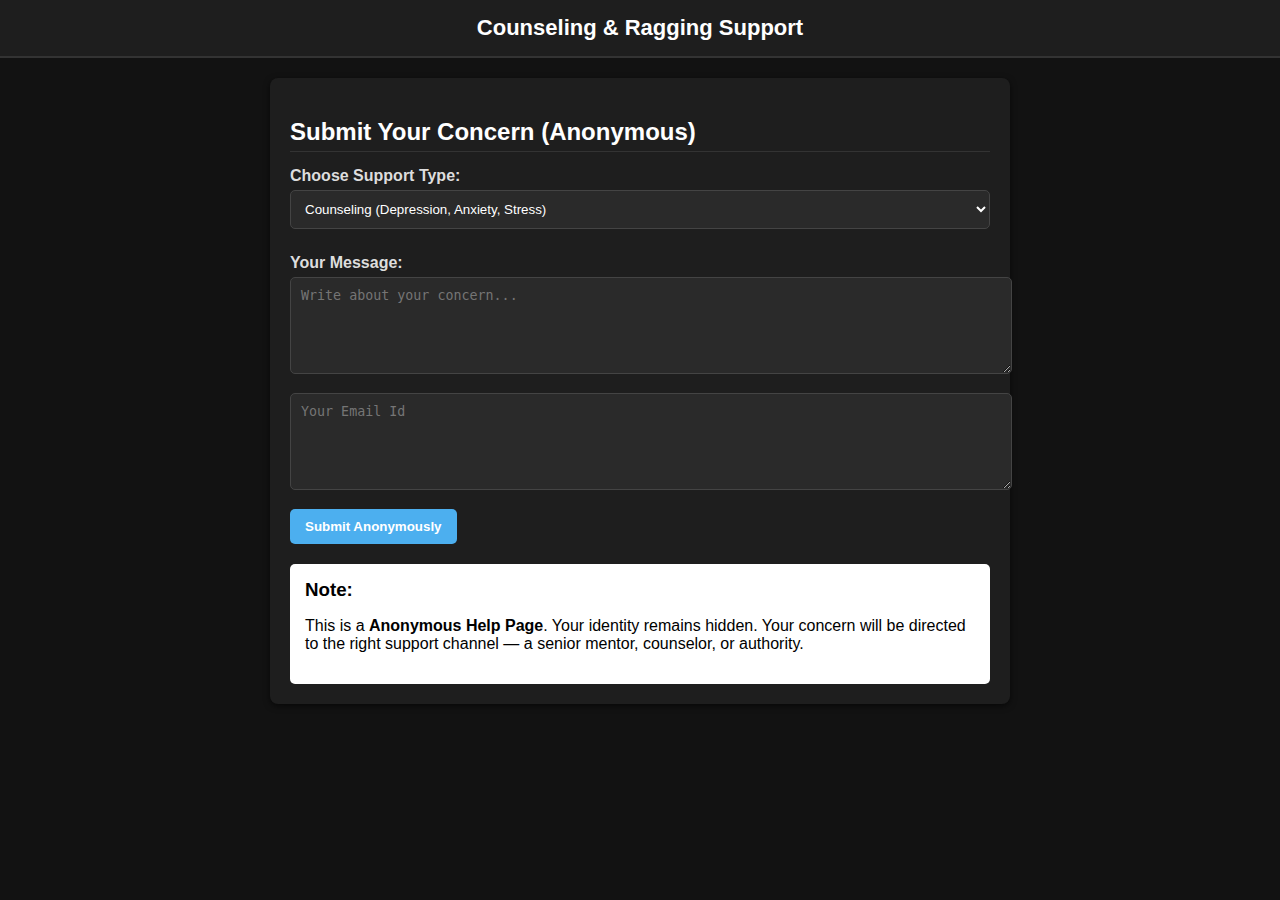
<file: other/councelling.html>
<!DOCTYPE html>
<html lang="en">
<head>
  <meta charset="UTF-8">
  <meta name="viewport" content="width=device-width, initial-scale=1.0">
  <title>Counseling & Ragging Support</title>
  <style>
    body {
      font-family: Arial, sans-serif;
      background: #121212;
      color: #ffffff;
      margin: 0;
      padding: 0;
    }

    header {
      background: #1e1e1e;
      padding: 15px;
      text-align: center;
      border-bottom: 2px solid #333;
    }

    header h1 {
      margin: 0;
      font-size: 22px;
    }

    .container {
      width: 90%;
      max-width: 700px;
      margin: 20px auto;
      background: #1e1e1e;
      padding: 20px;
      border-radius: 8px;
      box-shadow: 0 2px 6px rgba(0,0,0,0.6);
    }

    h2 {
      color: #ffffff;
      margin-bottom: 15px;
      border-bottom: 1px solid #333;
      padding-bottom: 5px;
    }

    label {
      display: block;
      margin: 10px 0 5px;
      font-weight: bold;
      color: #ddd;
    }

    input, textarea, select {
      width: 100%;
      padding: 10px;
      margin-bottom: 15px;
      border: 1px solid #444;
      border-radius: 5px;
      background: #2a2a2a;
      color: #ffffff;
    }

    textarea {
      resize: vertical;
    }

    button {
      background: #4cafef;
      color: white;
      padding: 10px 15px;
      border: none;
      border-radius: 5px;
      cursor: pointer;
      font-weight: bold;
    }

    button:hover {
      background: #379cd6;
    }

    .info {
      background: #ffffff;
      color: #000000;
      padding: 15px;
      border-radius: 5px;
      margin-top: 20px;
    }

    .info h3 {
      margin: 0 0 10px;
    }
  </style>
</head>
<body>

  <header>
    <h1>Counseling & Ragging Support</h1>
  </header>

  <div class="container">
    <h2>Submit Your Concern (Anonymous)</h2>
    <form>
      <label for="type">Choose Support Type:</label>
      <select id="type">
        <option>Counseling (Depression, Anxiety, Stress)</option>
        <option>Anti-Ragging Support</option>
        <option>Connect to Senior Mentor</option>
        <option>Report to Concerned Authority</option>
      </select>

      <label for="msg">Your Message:</label>
      <textarea id="msg" rows="5" placeholder="Write about your concern..."></textarea>
<textarea id="msg" rows="5" placeholder="Your Email Id"></textarea>
      <button type="submit">Submit Anonymously</button>
    </form>

    <div class="info">
      <h3>Note:</h3>
      <p>This is a <strong>Anonymous Help Page</strong>. Your identity remains hidden. Your concern will be directed to the right support channel — a senior mentor, counselor, or authority.</p>
    </div>
  </div>

</body>
</html>
</file>
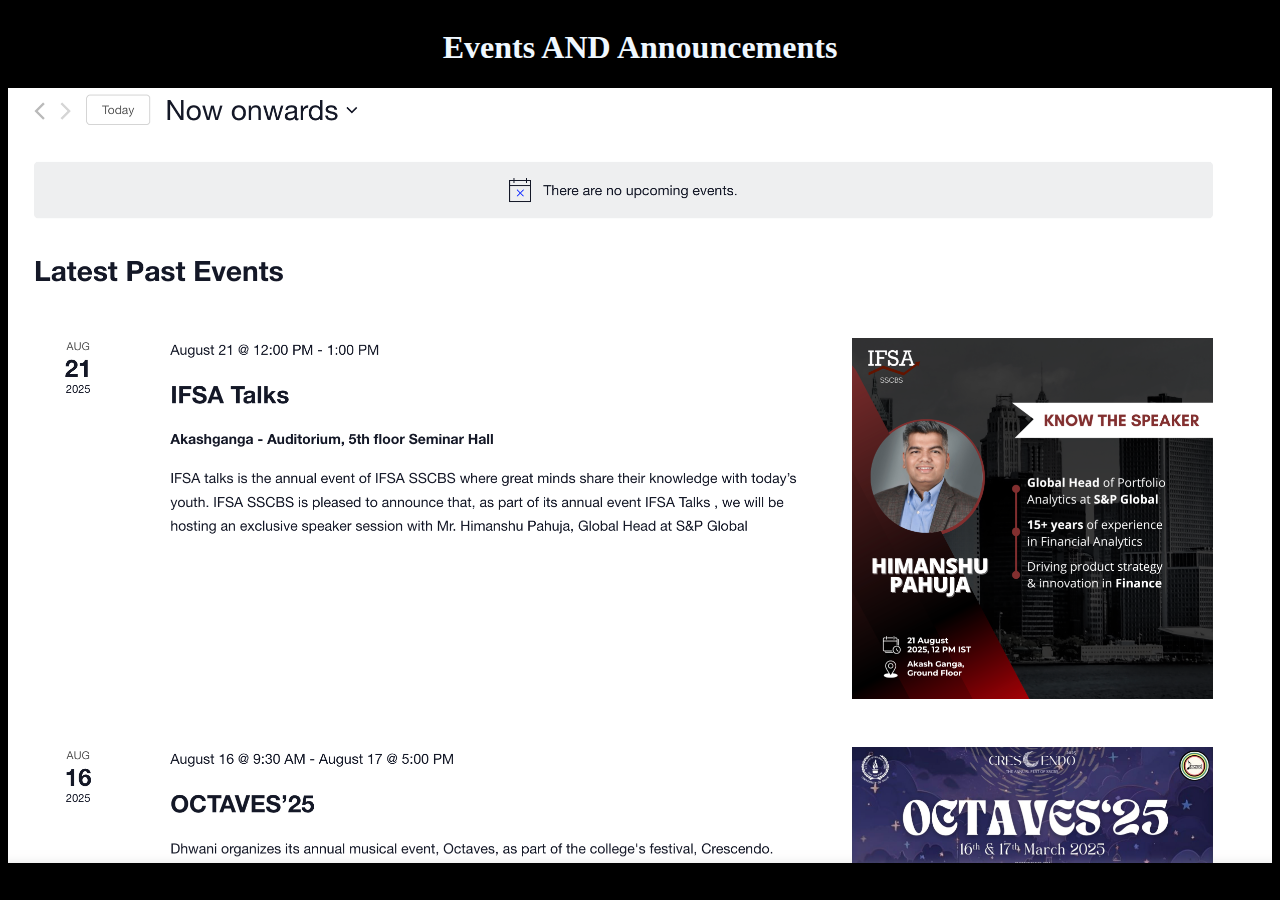
<file: other/events.html>
<!DOCTYPE html>
<html lang="en">
<head>
    <meta charset="UTF-8">
    <meta name="viewport" content="width=device-width, initial-scale=1.0">
    <title>Document</title>
</head>
<style>
    *{
        background: black;

    }
    .eklavya1{
        display: flex;
        justify-content: center;
        align-items: center;
        color: aliceblue;
    }
    img{
            width: 100%;
        }   
    @media (max-width:1500px) {
        img{
            width: 100%;
        }    
    }
</style>
<body>
   <div class="eklavya1"><h1>Events AND Announcements</h1></div>
   <img src="events1.png" alt="">
</body>
</html>
</file>
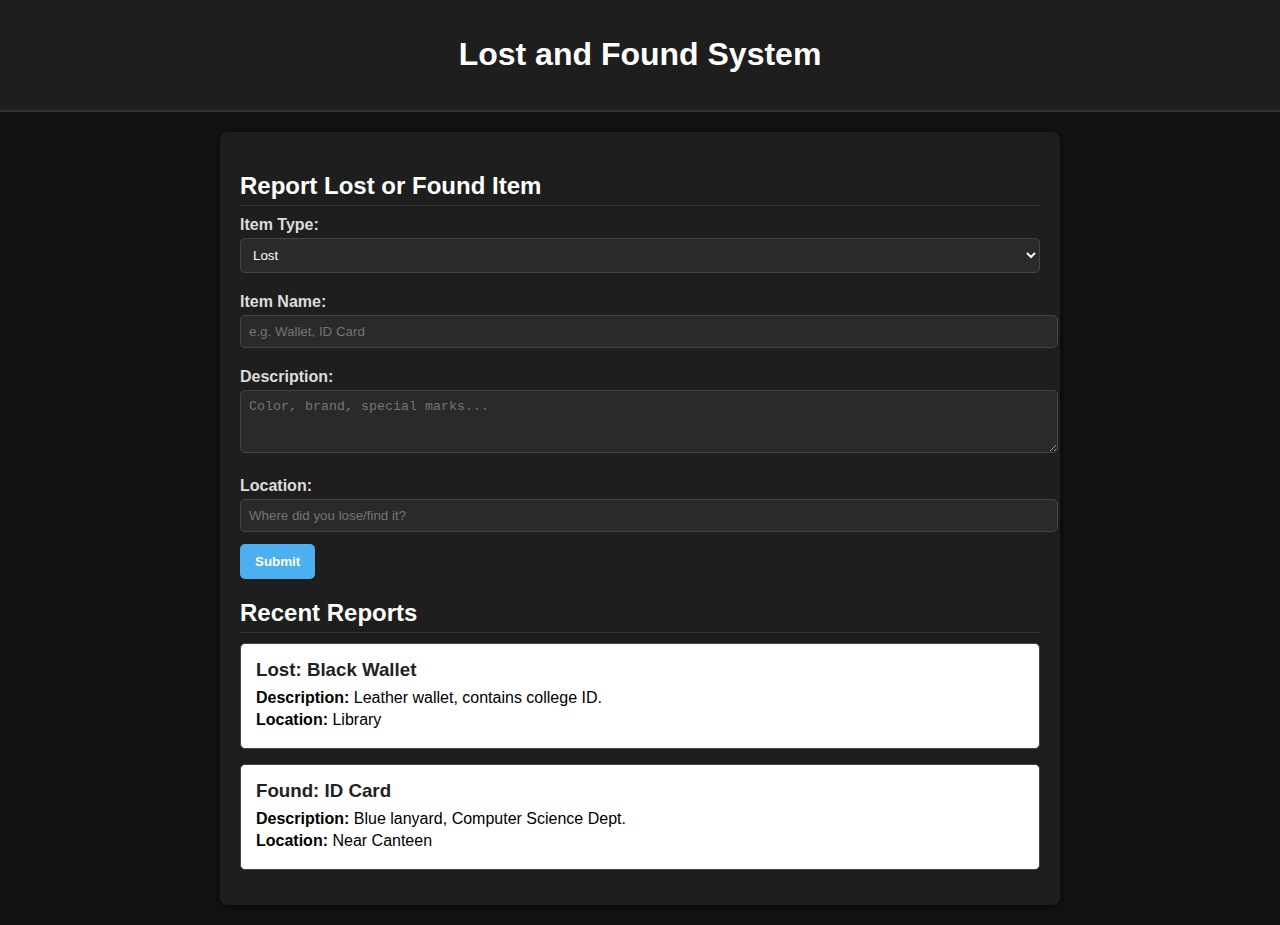
<file: other/lost.html>
<!DOCTYPE html>
<html lang="en">
<head>
  <meta charset="UTF-8">
  <meta name="viewport" content="width=device-width, initial-scale=1.0">
  <title>Lost and Found System</title>
  <style>
    body {
      font-family: Arial, sans-serif;
      background: #121212; 
      margin: 0;
      padding: 0;
      color: #f5f5f5;
    }

    header {
      background: #1e1e1e;
      color: #ffffff;
      text-align: center;
      padding: 15px;
      border-bottom: 2px solid #333;
    }

    .container {
      width: 90%;
      max-width: 800px;
      margin: 20px auto;
      background: #1e1e1e;
      padding: 20px;
      border-radius: 8px;
      box-shadow: 0 2px 8px rgba(0,0,0,0.6);
    }

    h2 {
      color: #ffffff;
      margin-bottom: 10px;
      border-bottom: 1px solid #333;
      padding-bottom: 5px;
    }

    form {
      margin-bottom: 20px;
    }

    label {
      display: block;
      margin: 8px 0 4px;
      font-weight: bold;
      color: #ddd;
    }

    input, textarea, select {
      width: 100%;
      padding: 8px;
      margin-bottom: 12px;
      border: 1px solid #444;
      border-radius: 5px;
      background: #2a2a2a;
      color: white;
    }

    button {
      background: #4cafef;
      color: white;
      padding: 10px 15px;
      border: none;
      border-radius: 5px;
      cursor: pointer;
      font-weight: bold;
    }

    button:hover {
      background: #379cd6;
    }

    .item-list {
      margin-top: 20px;
    }

    .item {
      border: 1px solid #444;
      padding: 15px;
      border-radius: 5px;
      margin-bottom: 15px;
      background: #ffffff; /* White item card */
      color: #000000; /* Black text inside cards */
    }

    .item h3 {
      margin: 0 0 8px;
      color: #222;
    }

    .item p {
      margin: 4px 0;
    }
  </style>
</head>
<body>

  <header>
    <h1>Lost and Found System</h1>
  </header>

  <div class="container">
    <h2>Report Lost or Found Item</h2>
    <form>
      <label for="type">Item Type:</label>
      <select id="type">
        <option>Lost</option>
        <option>Found</option>
      </select>

      <label for="name">Item Name:</label>
      <input type="text" id="name" placeholder="e.g. Wallet, ID Card">

      <label for="desc">Description:</label>
      <textarea id="desc" rows="3" placeholder="Color, brand, special marks..."></textarea>

      <label for="location">Location:</label>
      <input type="text" id="location" placeholder="Where did you lose/find it?">

      <button type="submit">Submit</button>
    </form>

    <div class="item-list">
      <h2>Recent Reports</h2>
      <div class="item">
        <h3>Lost: Black Wallet</h3>
        <p><strong>Description:</strong> Leather wallet, contains college ID.</p>
        <p><strong>Location:</strong> Library</p>
      </div>
      <div class="item">
        <h3>Found: ID Card</h3>
        <p><strong>Description:</strong> Blue lanyard, Computer Science Dept.</p>
        <p><strong>Location:</strong> Near Canteen</p>
      </div>
    </div>
  </div>

</body>
</html>
</file>
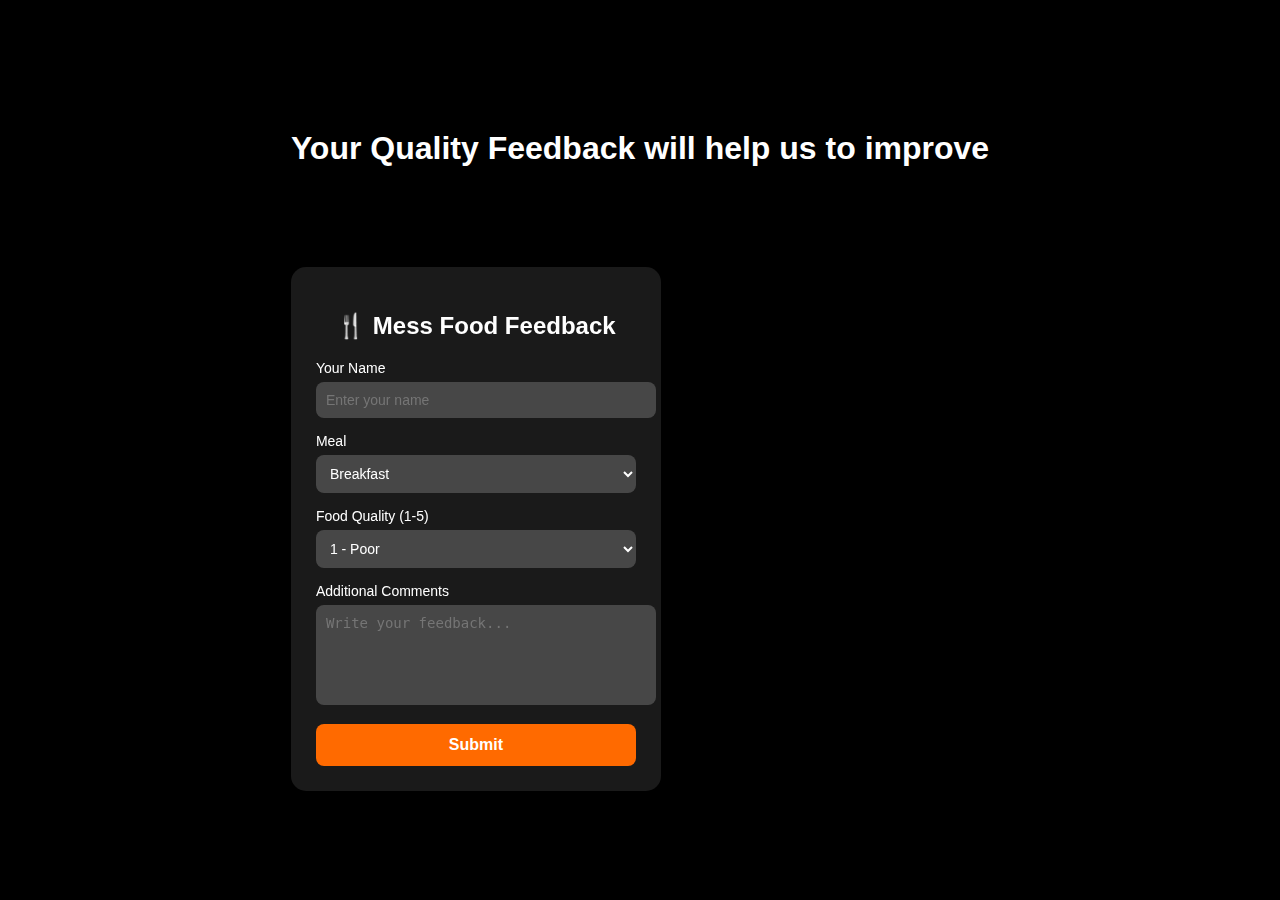
<file: other/mess.html>
<!DOCTYPE html>
<html lang="en">
<head>
  <meta charset="UTF-8">
  <meta name="viewport" content="width=device-width, initial-scale=1.0">
  <title>Mess Food Feedback</title>
  <style>
    .Eklavya{
        display: flex;
        justify-content: center;
        align-items: center;
        color: #fff;
        margin-bottom: 100px;
    }
    body {
      font-family: Arial, sans-serif;
      background: linear-gradient(135deg, #000000, #000000);
      display: flex;
      justify-content: center;
      align-items: center;
      height: 100vh;
      margin: 0;
    }

    .feedback-form {
      background: rgba(255, 255, 255, 0.1);
      backdrop-filter: blur(10px);
      padding: 25px;
      border-radius: 15px;
      box-shadow: 0 8px 25px rgba(0, 0, 0, 0.2);
      width: 320px;
      color: #fff;
    }

    .feedback-form h2 {
      text-align: center;
      margin-bottom: 20px;
      font-weight: 600;
    }

    label {
      font-size: 14px;
      margin-bottom: 6px;
      display: block;
    }

    input, select, textarea {
      width: 100%;
      padding: 10px;
      margin-bottom: 15px;
      border: none;
      border-radius: 8px;
      outline: none;
      font-size: 14px;
    }

    select, input, textarea {
      background: rgba(255, 255, 255, 0.2);
      color: #fff;
    }

    option {
      color: #000;
    }

    textarea {
      resize: none;
      height: 80px;
    }

    .submit-btn {
      width: 100%;
      padding: 12px;
      border: none;
      border-radius: 8px;
      background: #ff6a00;
      color: #fff;
      font-size: 16px;
      font-weight: bold;
      cursor: pointer;
      transition: 0.3s;
    }

    .submit-btn:hover {
      background: #ff8c42;
    }
  </style>
</head>
<body>
    <div ><h1 class="Eklavya">Your Quality Feedback will help us to improve</h1>
  <form class="feedback-form">
    <h2>🍴 Mess Food Feedback</h2>
    
    <label for="name">Your Name</label>
    <input type="text" id="name" placeholder="Enter your name" required>
    
    <label for="meal">Meal</label>
    <select id="meal">
      <option>Breakfast</option>
      <option>Lunch</option>
      <option>Dinner</option>
    </select>
    
    <label for="rating">Food Quality (1-5)</label>
    <select id="rating">
      <option>1 - Poor</option>
      <option>2 - Fair</option>
      <option>3 - Good</option>
      <option>4 - Very Good</option>
      <option>5 - Excellent</option>
    </select>
    
    <label for="comments">Additional Comments</label>
    <textarea id="comments" placeholder="Write your feedback..."></textarea>
    
    <button type="submit" class="submit-btn">Submit</button>
  </form>
</body>
</html>
</file>
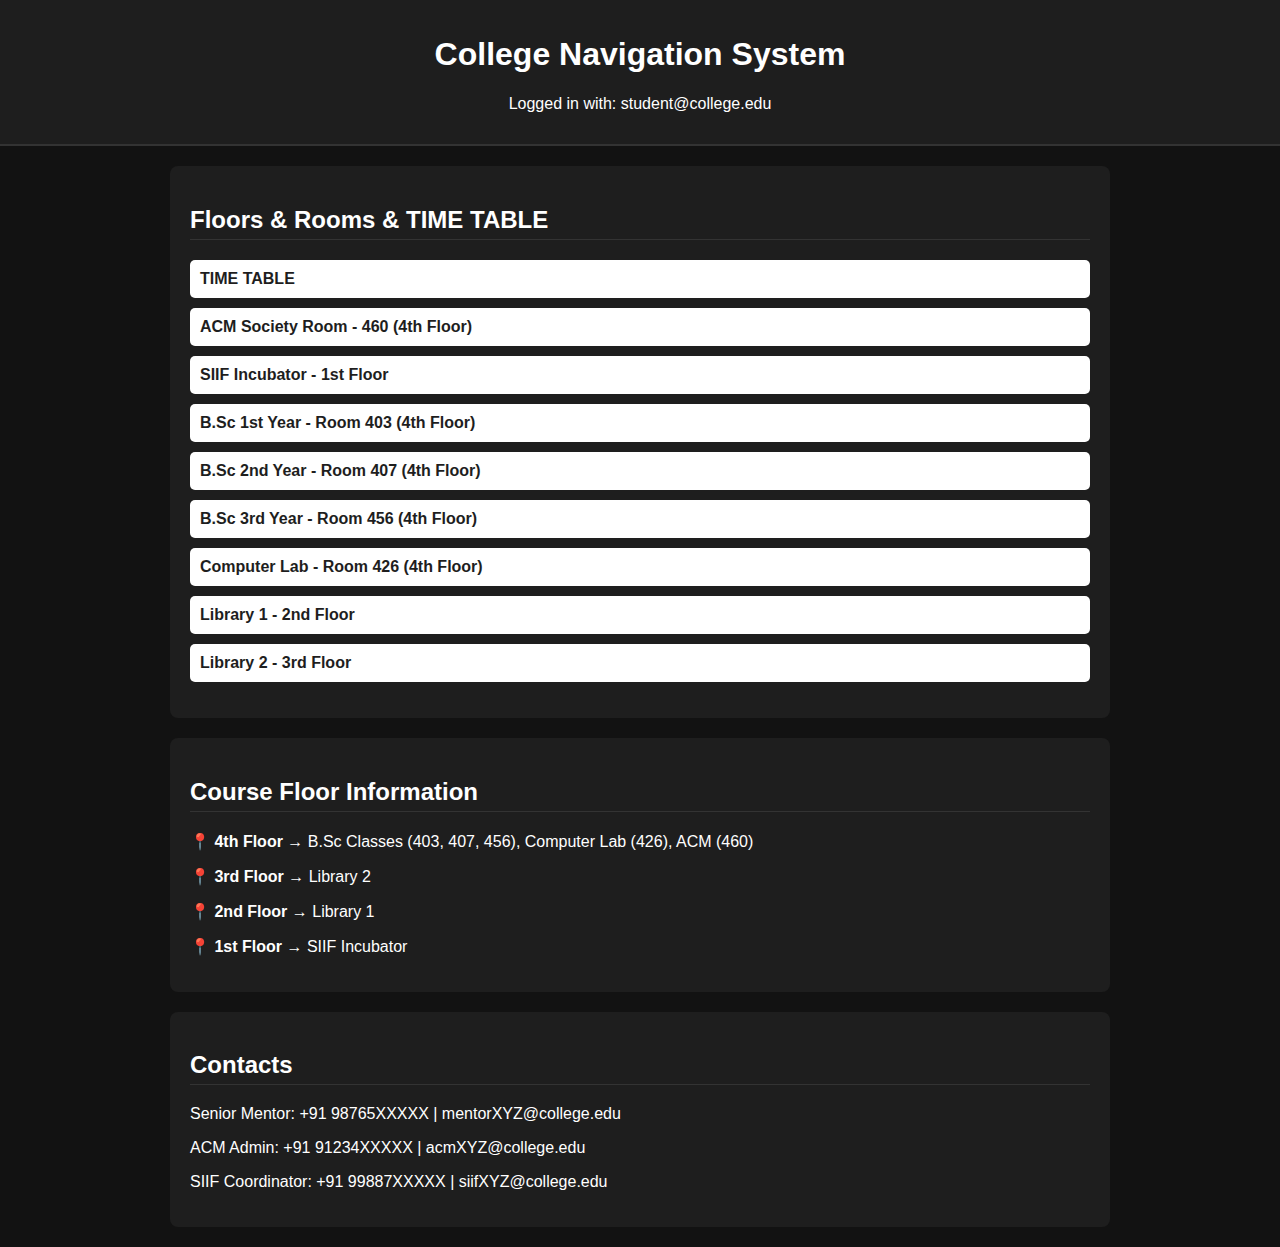
<file: other/navigation.html>
<!DOCTYPE html>
<html lang="en">
<head>
  <meta charset="UTF-8">
  <meta name="viewport" content="width=device-width, initial-scale=1.0">
  <title>College Navigation System</title>
  <style>
    body {
      font-family: Arial, sans-serif;
      background: #121212; /* Black theme */
      color: #ffffff;
      margin: 0;
      padding: 0;
    }

    header {
      background: #1e1e1e;
      padding: 15px;
      text-align: center;
      border-bottom: 2px solid #333;
    }

    .container {
      width: 90%;
      max-width: 900px;
      margin: 20px auto;
      background: #1e1e1e;
      padding: 20px;
      border-radius: 8px;
    }

    h2 {
      border-bottom: 1px solid #333;
      padding-bottom: 5px;
    }

    ul {
      list-style: none;
      padding: 0;
    }

    li {
      background: #ffffff;
      color: #000;
      margin: 10px 0;
      padding: 10px;
      border-radius: 5px;
    }

    a {
      text-decoration: none;
      color: #1e1e1e;
      font-weight: bold;
    }

    a:hover {
      color: #4cafef;
    }
  </style>
</head>
<body>

  <header>
    <h1>College Navigation System</h1>
    <p>Logged in with: student@college.edu</p>
  </header>

  <div class="container">
    <h2>Floors & Rooms & TIME TABLE</h2>
    <ul>
        <li><a href="time table.pdf">TIME TABLE</a></li>
        <li><a href="room460.html">ACM Society Room - 460 (4th Floor)</a></li>
         <li><a href="room_siif.html">SIIF Incubator - 1st Floor</a></li>
      <li><a href="room403.html">B.Sc 1st Year - Room 403 (4th Floor)</a></li>
      <li><a href="room407.html">B.Sc 2nd Year - Room 407 (4th Floor)</a></li>
      <li><a href="room456.html">B.Sc 3rd Year - Room 456 (4th Floor)</a></li>
      <li><a href="room426.html">Computer Lab - Room 426 (4th Floor)</a></li>
      
     
      <li><a href="library1.html">Library 1 - 2nd Floor</a></li>
      <li><a href="library2.html">Library 2 - 3rd Floor</a></li>
      
    </ul>
  </div>

  <div class="container">
    <h2>Course Floor Information</h2>
    <p>📍 <strong>4th Floor</strong> → B.Sc Classes (403, 407, 456), Computer Lab (426), ACM (460)</p>
    <p>📍 <strong>3rd Floor</strong> → Library 2</p>
    <p>📍 <strong>2nd Floor</strong> → Library 1</p>
    <p>📍 <strong>1st Floor</strong> → SIIF Incubator</p>
  </div>

  <div class="container">
    <h2>Contacts</h2>
    <p>Senior Mentor: +91 98765XXXXX | mentorXYZ@college.edu</p>
    <p>ACM Admin: +91 91234XXXXX | acmXYZ@college.edu</p>
    <p>SIIF Coordinator: +91 99887XXXXX | siifXYZ@college.edu</p>
  </div>

</body>
</html>
</file>
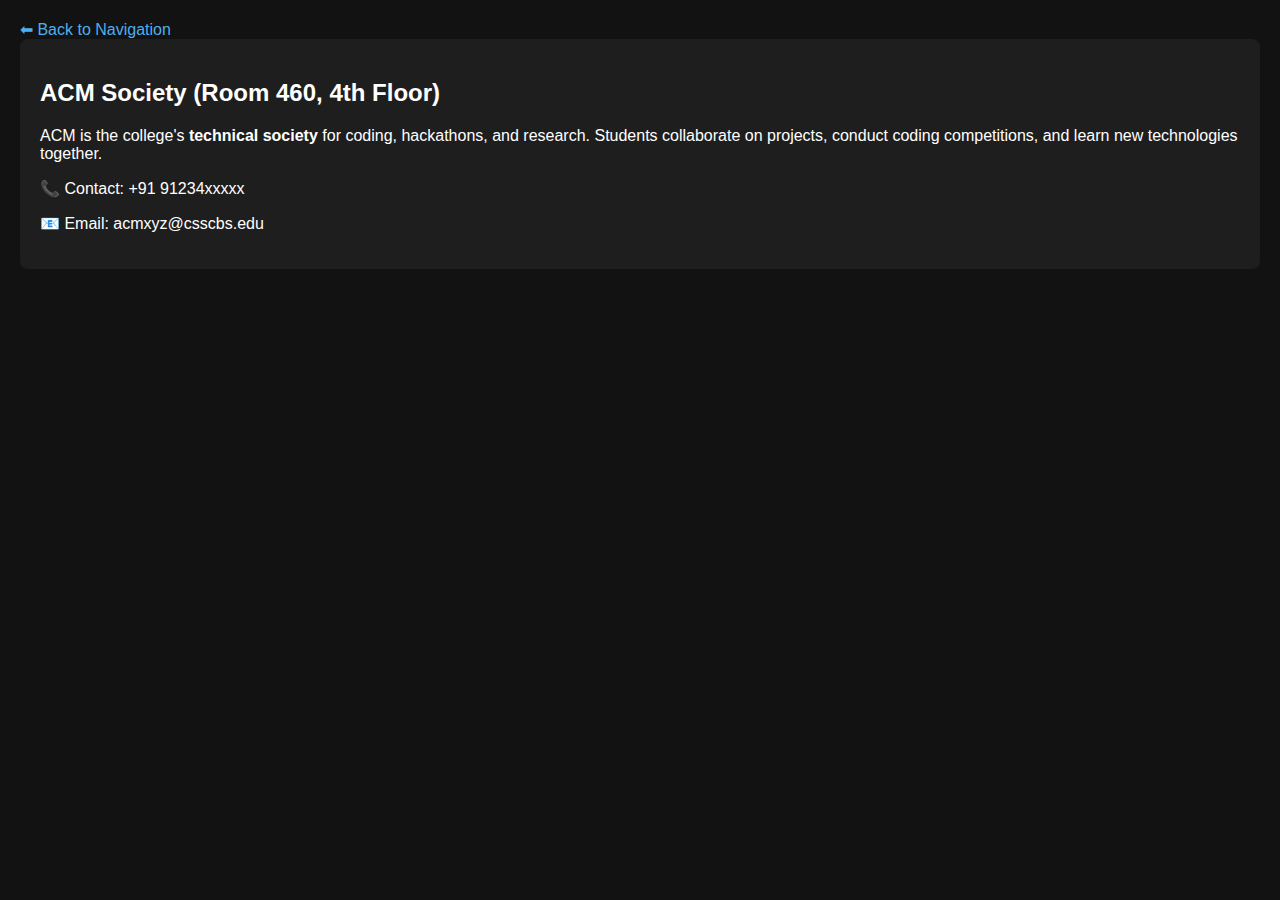
<file: other/room460.html>
<!DOCTYPE html>
<html lang="en">
<head>
  <meta charset="UTF-8">
  <meta name="viewport" content="width=device-width, initial-scale=1.0">
  <title>ACM Society Room</title>
  <style>
    body {font-family: Arial, sans-serif; background:#121212; color:#fff; margin:0; padding:20px;}
    a {color:#4cafef; text-decoration:none;}
    .box {background:#1e1e1e; padding:20px; border-radius:8px;}
  </style>
</head>
<body>
  <a href="index.html">⬅ Back to Navigation</a>
  <div class="box">
    <h2>ACM Society (Room 460, 4th Floor)</h2>
    <p>ACM is the college's <strong>technical society</strong> for coding, hackathons, and research.  
    Students collaborate on projects, conduct coding competitions, and learn new technologies together.</p>
    <p>📞 Contact: +91 91234xxxxx</p>
    <p>📧 Email: acmxyz@csscbs.edu</p>
  </div>
</body>
</html>
</file>
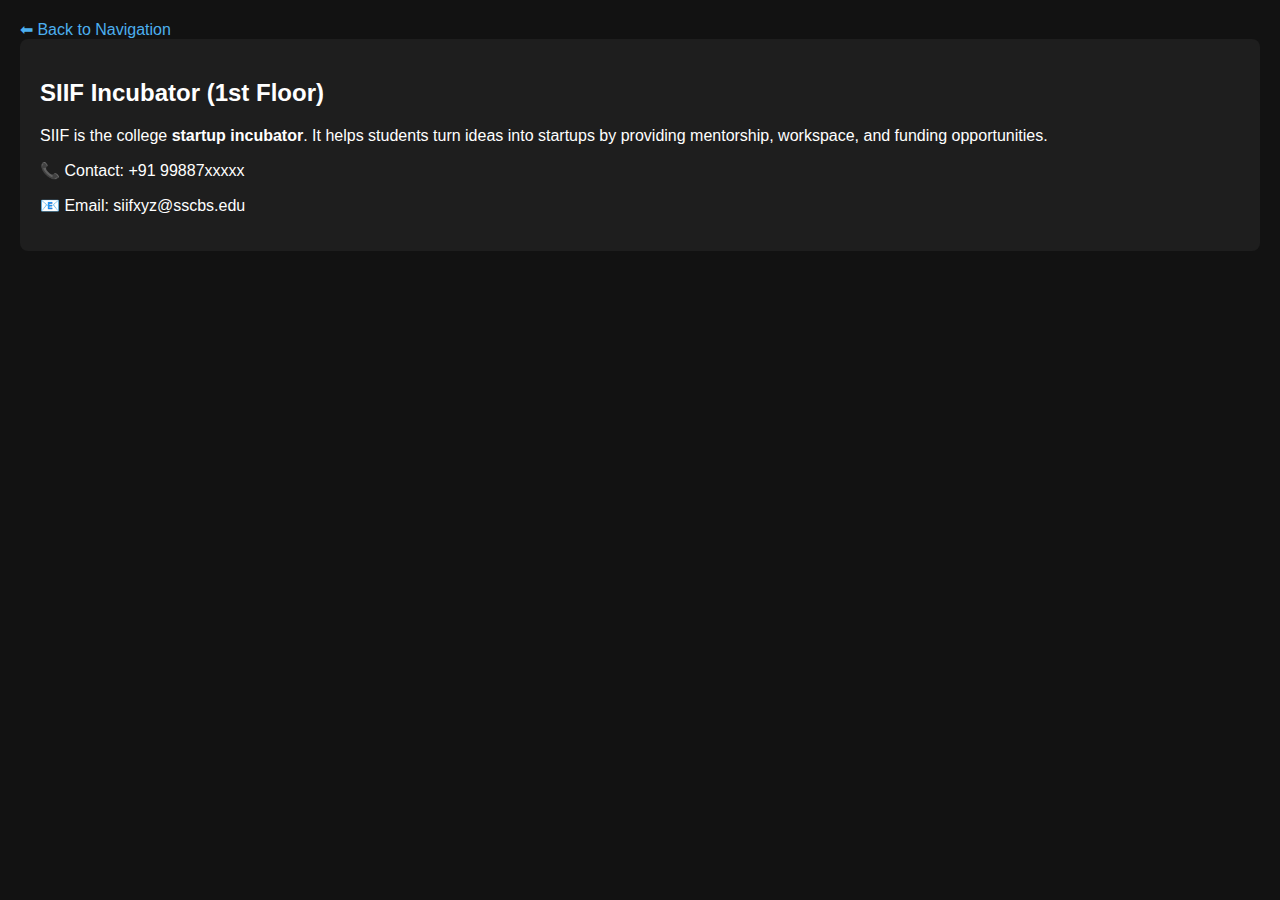
<file: other/room_siif.html>
<!DOCTYPE html>
<html lang="en">
<head>
  <meta charset="UTF-8">
  <meta name="viewport" content="width=device-width, initial-scale=1.0">
  <title>SIIF Incubator</title>
  <style>
    body {font-family: Arial, sans-serif; background:#121212; color:#fff; margin:0; padding:20px;}
    a {color:#4cafef; text-decoration:none;}
    .box {background:#1e1e1e; padding:20px; border-radius:8px;}
  </style>
</head>
<body>
  <a href="index.html">⬅ Back to Navigation</a>
  <div class="box">
    <h2>SIIF Incubator (1st Floor)</h2>
    <p>SIIF is the college <strong>startup incubator</strong>. It helps students turn ideas into startups by providing mentorship, workspace, and funding opportunities.</p>
    <p>📞 Contact: +91 99887xxxxx</p>
    <p>📧 Email: siifxyz@sscbs.edu</p>
  </div>
</body>
</html>
</file>
